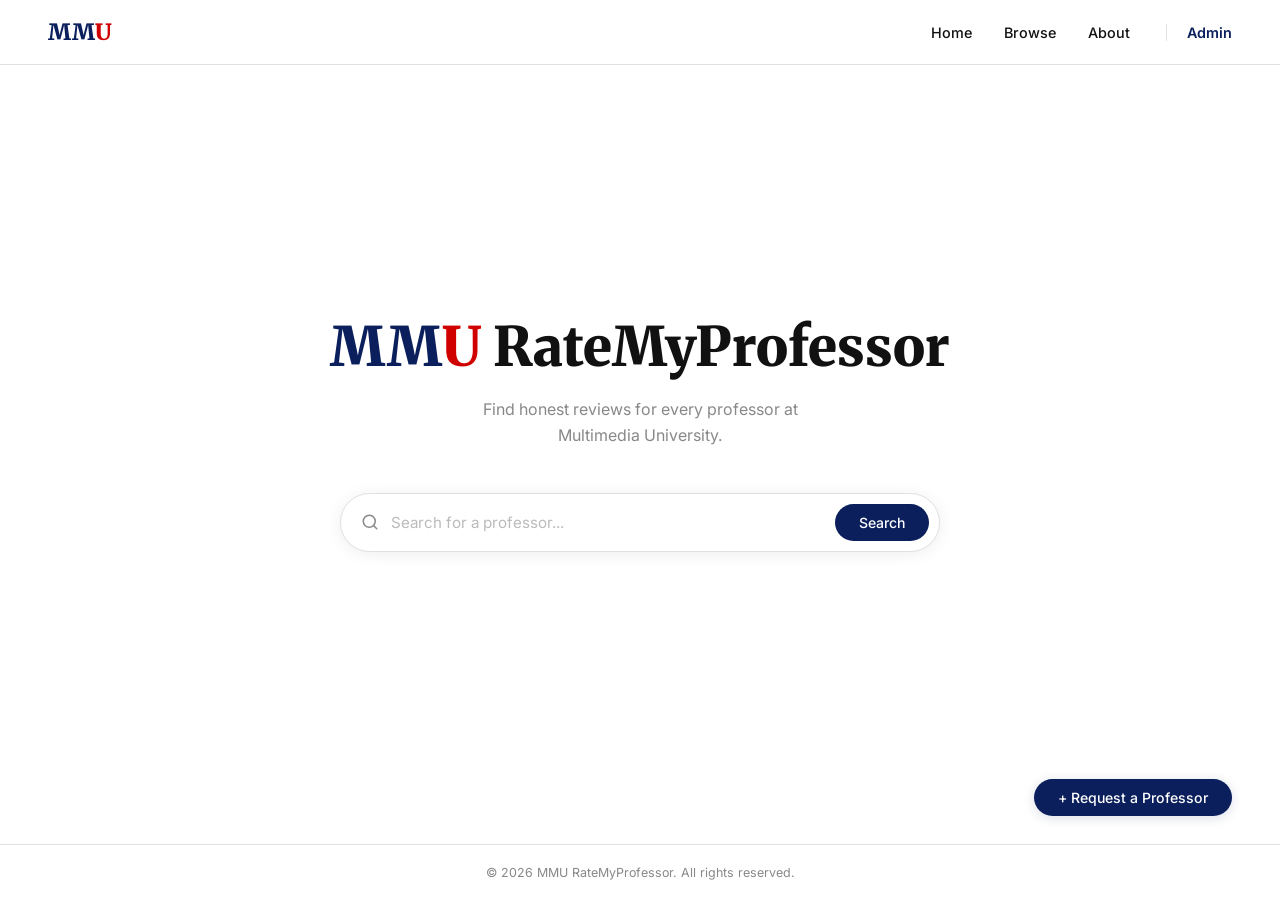
<file: templates/homepage.html>
<!DOCTYPE html>
<html lang="en">
<head>
  <meta charset="UTF-8" />
  <meta name="viewport" content="width=device-width, initial-scale=1.0" />
  <title>MMU RateMyProfessor</title>
  <link rel="stylesheet" href="/static/styles.css" />
  <link href="https://fonts.googleapis.com/css2?family=Merriweather:wght@700;900&family=Inter:wght@400;500&display=swap" rel="stylesheet" />
</head>
<body>

  <header class="navbar">
    <div class="nav-logo">
      <span class="mm">MM</span><span class="u">U</span>
    </div>
    <nav class="nav-links">
      <a href="/">Home</a>
      <a href="#">Browse</a>
      <a href="#">About</a>
      <a href="/admin" style="color: var(--dark-blue); font-weight: 600; border-left: 1px solid var(--border); padding-left: 20px; margin-left: 4px;"> Admin</a>
    </nav>
  </header>

  <main class="hero">
    <h1 class="site-title">
      <span class="mm">MM</span><span class="u">U</span><span class="rest"> RateMyProfessor</span>
    </h1>
    <p class="tagline">Find honest reviews for every professor at Multimedia University.</p>

    <div class="search-wrapper">
      <div class="search-bar" id="main-search-bar">
        <svg class="search-icon" xmlns="http://www.w3.org/2000/svg" viewBox="0 0 24 24" fill="none"
          stroke="currentColor" stroke-width="2" stroke-linecap="round" stroke-linejoin="round">
          <circle cx="11" cy="11" r="8" /><line x1="21" y1="21" x2="16.65" y2="16.65" />
        </svg>
        <div class="autocomplete-wrapper">
          <input type="text" id="search-input" placeholder="Search for a professor..." autocomplete="off" />
          <ul class="autocomplete-dropdown" id="autocomplete-list"></ul>
        </div>
        <button class="search-btn" onclick="doSearch()">Search</button>
      </div>
    </div>

    <div class="result-card" id="result-card" style="display:none;"></div>
  </main>

  <!-- -------- ADMIN ---------- -->
  <!-- CHANGED: href from /add-professor to /request-professor -->
  <!-- CHANGED: button text from "+ Add a Professor" to "+ Request a Professor" -->
  <div class="add-btn-wrapper">
    <a href="/request-professor" class="add-btn">+ Request a Professor</a>
  </div>
  <!-- -------- ADMIN ---------- -->

  <footer class="footer">
    <p>&copy; 2026 MMU RateMyProfessor. All rights reserved.</p>
  </footer>

  <script>
    const input    = document.getElementById("search-input");
    const dropdown = document.getElementById("autocomplete-list");
    const card     = document.getElementById("result-card");
    let timer;

    input.addEventListener("input", () => {
      clearTimeout(timer);
      const q = input.value.trim();
      if (!q) { closeDropdown(); return; }
      timer = setTimeout(() => fetchSuggestions(q), 200);
    });

    input.addEventListener("keydown", e => { if (e.key === "Enter") doSearch(); });
    document.addEventListener("click", e => { if (!e.target.closest(".search-bar")) closeDropdown(); });

    async function fetchSuggestions(q) {
      const data = await apiFetch(q);
      renderDropdown(data);
    }

    async function apiFetch(q) {
      try {
        const r = await fetch(`/api/search?q=${encodeURIComponent(q)}`);
        return await r.json();
      } catch { return []; }
    }

    function renderDropdown(list) {
      dropdown.innerHTML = "";
      if (!list.length) { closeDropdown(); return; }
      list.slice(0, 7).forEach(p => {
        const li = document.createElement("li");
        li.className = "autocomplete-item";
        li.innerHTML = `
          <span class="ac-name">${hl(p.name, input.value)}</span>
          <span class="ac-subjects">${p.course_code || ""} ${p.course ? "· " + p.course : ""}</span>`;
        li.addEventListener("mousedown", () => pick(p));
        dropdown.appendChild(li);
      });
      dropdown.style.display = "block";
    }

    function hl(text, q) {
      const re = new RegExp(`(${q.replace(/[.*+?^${}()|[\]\\]/g,"\\$&")})`, "gi");
      return text.replace(re, "<strong>$1</strong>");
    }

    function pick(p) {
      input.value = p.name;
      closeDropdown();
      window.location.href = `/lecturer/${p.id}`;
    }

    function closeDropdown() {
      dropdown.style.display = "none";
      dropdown.innerHTML = "";
    }

    async function doSearch() {
      const q = input.value.trim();
      if (!q) return;
      closeDropdown();
      const data = await apiFetch(q);
      if (data.length === 1) {
        window.location.href = `/lecturer/${data[0].id}`;
      } else if (data.length > 1) {
        showMultiple(data);
      } else {
        card.style.display = "block";
        card.innerHTML = `<p class="no-result">No professor found for "<strong>${q}</strong>".</p>`;
      }
    }

    function showMultiple(list) {
      card.style.display = "block";
      card.innerHTML = `
        <p class="result-count">${list.length} professors found — click to view profile:</p>
        <ul class="result-list">
          ${list.map(p => `
            <li class="result-list-item" onclick="window.location='/lecturer/${p.id}'">
              <strong>${p.name}</strong>
              <span>${p.course_code || ""} ${p.faculty ? "· " + p.faculty : ""}</span>
              ${p.overall ? `<span class="badge-score" style="background:${scoreColor(p.overall)}">${p.overall}</span>` : ""}
            </li>`).join("")}
        </ul>`;
    }

    function scoreColor(s) {
      if (s >= 4) return "#2ecc71";
      if (s >= 2.5) return "#f39c12";
      return "#e74c3c";
    }
  </script>

</body>
</html>
</file>
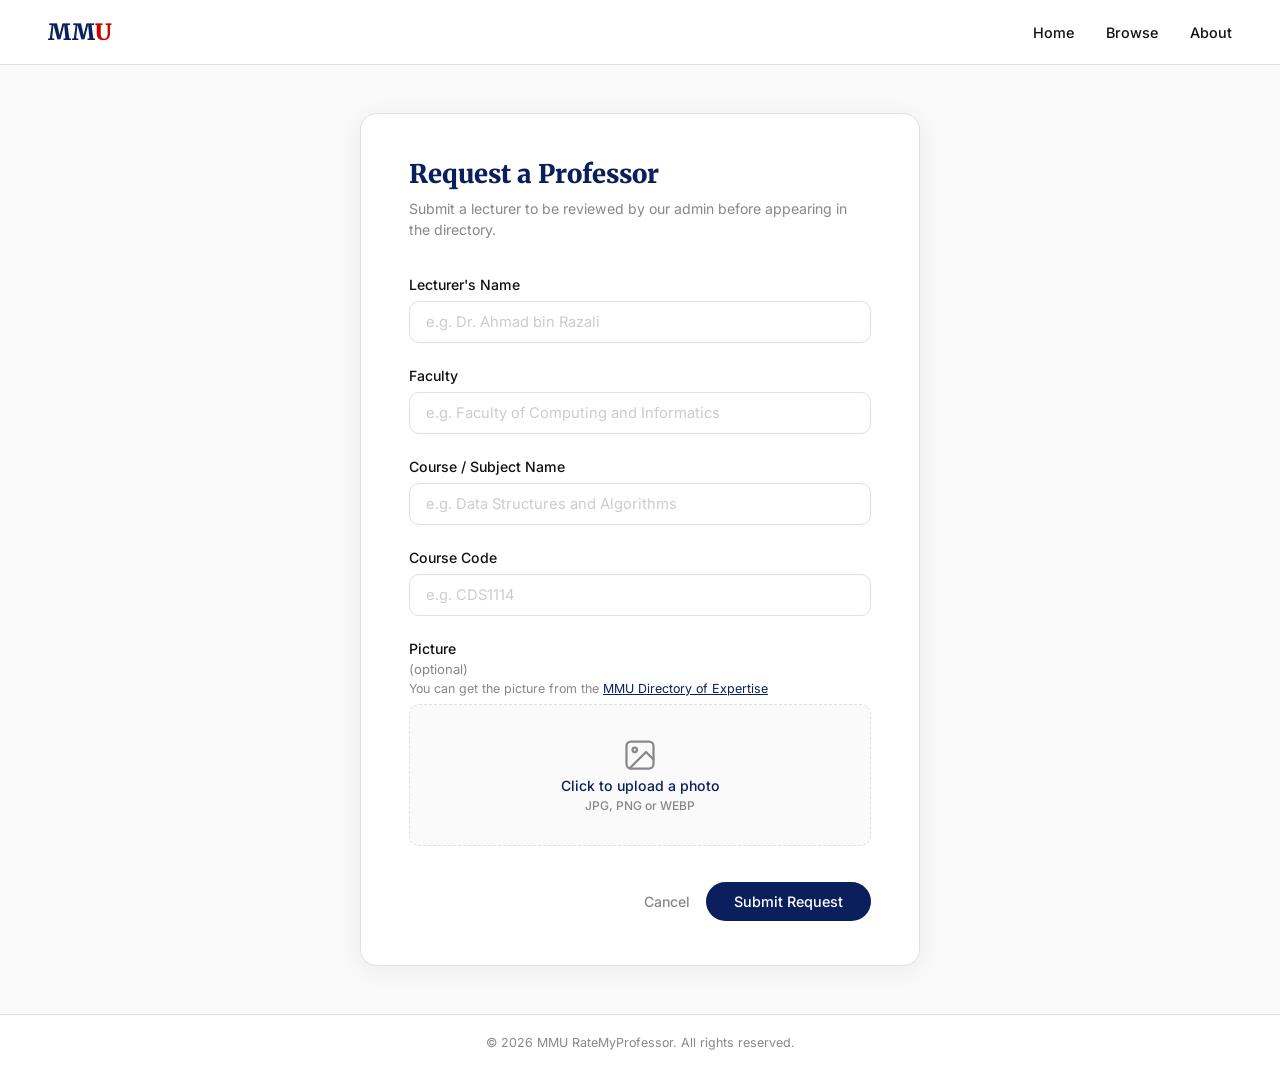
<file: templates/request-professor.html>
<!DOCTYPE html>
<html lang="en">
<head>
  <meta charset="UTF-8" />
  <meta name="viewport" content="width=device-width, initial-scale=1.0" />
  <!-- -------- ADMIN ---------- -->
  <!-- CHANGED: title from "Add a Professor" to "Request a Professor" -->
  <title>Request a Professor — MMU RateMyProfessor</title>
  <!-- -------- ADMIN ---------- -->
  <link rel="stylesheet" href="/static/styles.css" />
  <link href="https://fonts.googleapis.com/css2?family=Merriweather:wght@700;900&family=Inter:wght@400;500&display=swap" rel="stylesheet" />
</head>
<body>

  <header class="navbar">
    <div class="nav-logo">
      <a href="/" style="text-decoration:none;"><span class="mm">MM</span><span class="u">U</span></a>
    </div>
    <nav class="nav-links">
      <a href="/">Home</a>
      <a href="#">Browse</a>
      <a href="#">About</a>
    </nav>
  </header>

  <main class="form-page">
    <div class="form-card">

      <!-- -------- ADMIN ---------- -->
      <!-- CHANGED: heading and subtitle updated to reflect request flow -->
      <h2 class="form-title">Request a Professor</h2>
      <p class="form-subtitle">Submit a lecturer to be reviewed by our admin before appearing in the directory.</p>
      <!-- -------- ADMIN ---------- -->

      <div id="status-msg" class="status-msg" style="display:none;"></div>

      <div class="form-group">
        <label for="lecturer-name">Lecturer's Name</label>
        <input type="text" id="lecturer-name" class="form-input" placeholder="e.g. Dr. Ahmad bin Razali" />
      </div>

      <div class="form-group">
        <label for="faculty">Faculty</label>
        <input type="text" id="faculty" class="form-input" placeholder="e.g. Faculty of Computing and Informatics" />
      </div>

      <div class="form-group">
        <label for="course">Course / Subject Name</label>
        <input type="text" id="course" class="form-input" placeholder="e.g. Data Structures and Algorithms" />
      </div>

      <div class="form-group">
        <label for="course-code">Course Code</label>
        <input type="text" id="course-code" class="form-input" placeholder="e.g. CDS1114" />
      </div>

      <div class="form-group">
        <label for="picture">
          Picture <span class="optional">(optional)</span>
          <span class="form-note">You can get the picture from the
            <a href="https://mmuexpert.mmu.edu.my/" target="_blank">MMU Directory of Expertise</a>
          </span>
        </label>
        <label for="picture" class="upload-box" id="upload-label">
          <svg xmlns="http://www.w3.org/2000/svg" viewBox="0 0 24 24" fill="none"
            stroke="currentColor" stroke-width="1.5" stroke-linecap="round" stroke-linejoin="round">
            <rect x="3" y="3" width="18" height="18" rx="3" ry="3"/>
            <circle cx="8.5" cy="8.5" r="1.5"/>
            <polyline points="21 15 16 10 5 21"/>
          </svg>
          <span class="upload-text">Click to upload a photo</span>
          <span class="upload-hint">JPG, PNG or WEBP</span>
          <input type="file" id="picture" accept="image/*" style="display:none;" onchange="handleFile(event)" />
        </label>
        <p class="upload-filename" id="file-name"></p>
      </div>

      <div class="form-actions">
        <a href="/" class="cancel-btn">Cancel</a>
        <!-- -------- ADMIN ---------- -->
        <!-- CHANGED: button text to "Submit Request" -->
        <button class="search-btn submit-btn" onclick="submitForm()">Submit Request</button>
        <!-- -------- ADMIN ---------- -->
      </div>
    </div>
  </main>

  <footer class="footer">
    <p>&copy; 2026 MMU RateMyProfessor. All rights reserved.</p>
  </footer>

  <script>
    let imageDataURL = null;

    function handleFile(e) {
      const file = e.target.files[0];
      if (!file) return;
      document.getElementById("file-name").textContent = "📎 " + file.name;
      document.getElementById("upload-label").classList.add("uploaded");
      const reader = new FileReader();
      reader.onload = ev => { imageDataURL = ev.target.result; };
      reader.readAsDataURL(file);
    }

    async function submitForm() {
      const name        = document.getElementById("lecturer-name").value.trim();
      const faculty     = document.getElementById("faculty").value.trim();
      const course      = document.getElementById("course").value.trim();
      const course_code = document.getElementById("course-code").value.trim();

      if (!name) { showStatus("Please enter the lecturer's name.", "error"); return; }

      const btn = document.querySelector(".submit-btn");
      btn.textContent = "Submitting...";
      btn.disabled = true;

      try {
        // -------- ADMIN ----------
        // CHANGED: POST now goes to /request-professor instead of /add-professor
        const res  = await fetch("/request-professor", {
        // -------- ADMIN ----------
          method: "POST",
          headers: { "Content-Type": "application/json" },
          body: JSON.stringify({ name, faculty, course, course_code, image: imageDataURL })
        });
        const data = await res.json();
        if (res.ok) {
          // -------- ADMIN ----------
          // CHANGED: success message now says request is pending review
          showStatus(`✅ Your request for "${name}" has been submitted and is pending admin review.`, "success");
          // -------- ADMIN ----------
          setTimeout(() => window.location.href = "/", 2500);
        } else {
          showStatus(data.error || "Something went wrong.", "error");
        }
      } catch {
        showStatus("Could not reach the server. Is app.py running?", "error");
      }
      btn.textContent = "Submit Request";
      btn.disabled = false;
    }

    function showStatus(msg, type) {
      const el = document.getElementById("status-msg");
      el.textContent = msg;
      el.className = "status-msg " + type;
      el.style.display = "block";
    }
  </script>

</body>
</html>
</file>
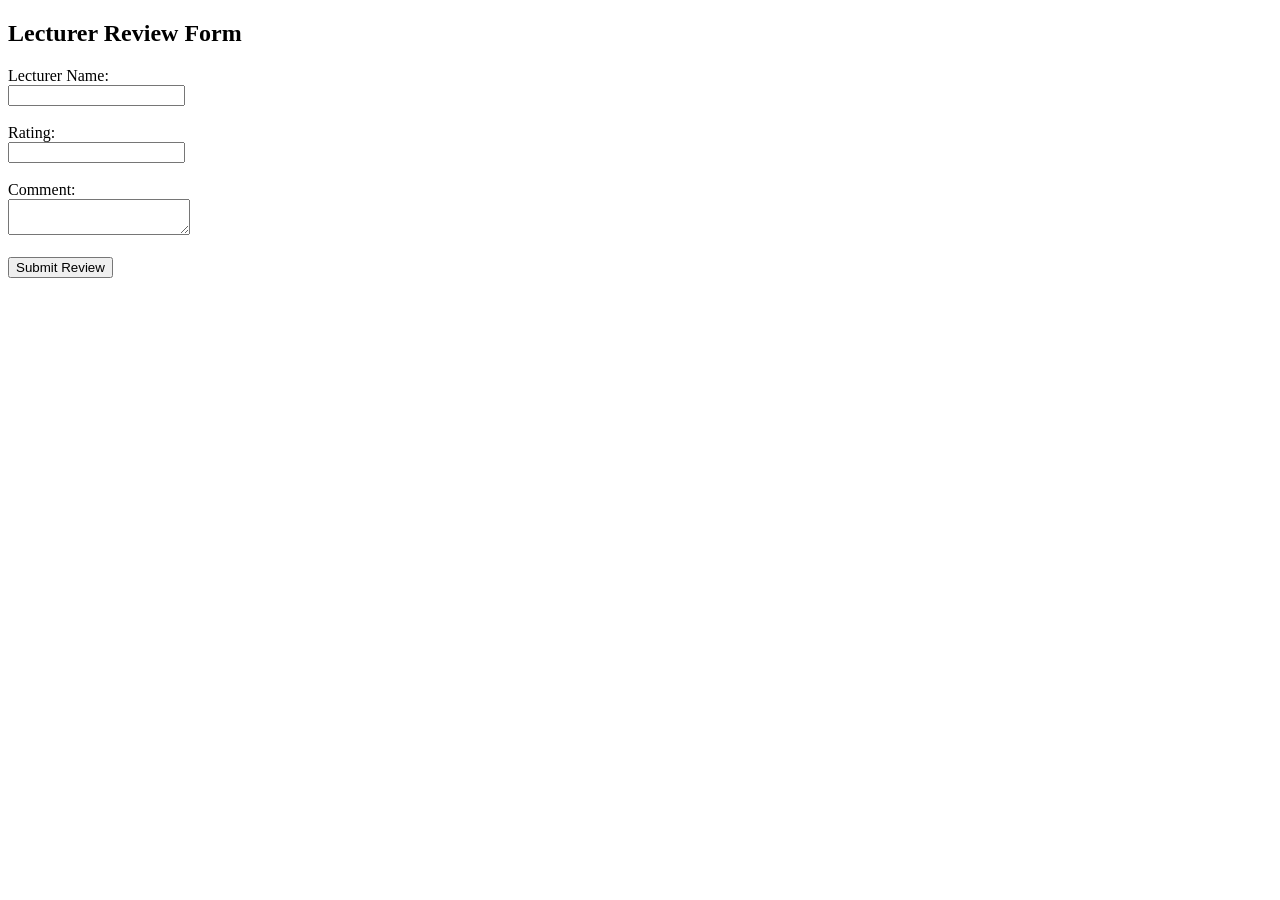
<file: templates/review.html>
<!DOCTYPE html>
<html>
<head>
    <title>Review Page</title>
</head>
<body>

<h2>Lecturer Review Form</h2>

<form action="/submit_review" method="POST">

    <label>Lecturer Name:</label><br>
    <input type="text" name="lecturer"><br><br>

    <label>Rating:</label><br>
    <input type="number" name="rating"><br><br>

    <label>Comment:</label><br>
    <textarea name="comment"></textarea><br><br>

    <button type="submit">Submit Review</button>

</form>

</body>
</html>
</file>
<file: static/styles.css>
/* =====================
   MMU RateMyProfessor
   styles.css
   ===================== */

*, *::before, *::after { box-sizing: border-box; margin: 0; padding: 0; }

body {
  font-family: 'Inter', sans-serif;
  background-color: #ffffff;
  color: #111111;
  min-height: 100vh;
  display: flex;
  flex-direction: column;
}

:root {
  --dark-blue: #0a1f5c;
  --red:       #d10000;
  --black:     #111111;
  --grey-mid:  #888888;
  --border:    #e0e0e0;
}

/* ── Navbar ── */
.navbar {
  display: flex;
  align-items: center;
  justify-content: space-between;
  padding: 18px 48px;
  border-bottom: 1px solid var(--border);
  background: #fff;
}
.nav-logo { font-family:'Merriweather',serif; font-size:1.4rem; font-weight:900; }
.nav-logo .mm { color: var(--dark-blue); }
.nav-logo .u  { color: var(--red); }
.nav-links { display:flex; gap:32px; }
.nav-links a { text-decoration:none; color:var(--black); font-size:.9rem; font-weight:500; transition:color .2s; }
.nav-links a:hover { color: var(--dark-blue); }

/* ── Hero ── */
.hero {
  flex:1;
  display:flex; flex-direction:column; align-items:center; justify-content:center;
  padding: 80px 24px 60px;
  text-align:center;
}
.site-title { font-family:'Merriweather',serif; font-size:clamp(2rem,5vw,3.4rem); font-weight:900; margin-bottom:16px; }
.site-title .mm   { color: var(--dark-blue); }
.site-title .u    { color: var(--red); }
.site-title .rest { color: var(--black); }
.tagline { font-size:1rem; color:var(--grey-mid); margin-bottom:44px; max-width:400px; line-height:1.6; }

/* ── Search bar (shared) ── */
.search-wrapper { width:100%; max-width:600px; }

.search-bar {
  display:flex; align-items:center;
  background:#fff;
  border: 1.5px solid var(--border);
  border-radius: 999px;
  padding: 10px 10px 10px 20px;
  gap: 12px;
  box-shadow: 0 2px 16px rgba(0,0,0,.07);
  transition: box-shadow .2s, border-color .2s;
}
.search-bar:focus-within { border-color:var(--dark-blue); box-shadow:0 4px 24px rgba(10,31,92,.12); }

.search-icon { width:18px; height:18px; color:var(--grey-mid); flex-shrink:0; }

.search-btn {
  background: var(--dark-blue); color:#fff;
  border:none; border-radius:999px;
  padding: 10px 24px;
  font-family:'Inter',sans-serif; font-size:.88rem; font-weight:500;
  cursor:pointer; white-space:nowrap;
  transition: background .2s;
}
.search-btn:hover { background:#0d2a7a; }

/* ── Autocomplete ── */
.autocomplete-wrapper { flex:1; position:relative; }
.autocomplete-wrapper input {
  width:100%; border:none; outline:none;
  font-family:'Inter',sans-serif; font-size:.95rem; color:var(--black); background:transparent;
}
.autocomplete-wrapper input::placeholder { color:#bbbbbb; }

.autocomplete-dropdown {
  display:none; position:absolute;
  top: calc(100% + 14px); left:-20px; right:-10px;
  background:#fff; border:1.5px solid var(--border);
  border-radius:14px; box-shadow:0 8px 32px rgba(0,0,0,.10);
  list-style:none; z-index:100; overflow:hidden; padding:6px 0;
}
.autocomplete-item { display:flex; flex-direction:column; gap:2px; padding:10px 18px; cursor:pointer; transition:background .15s; }
.autocomplete-item:hover { background:#f0f3ff; }
.ac-name { font-size:.92rem; font-weight:500; color:var(--black); }
.ac-name strong { color:var(--dark-blue); }
.ac-subjects { font-size:.76rem; color:var(--grey-mid); }

/* ── Result card (homepage) ── */
.result-card {
  margin-top:28px; background:#fff;
  border:1.5px solid var(--border); border-radius:14px;
  padding:20px 24px; width:100%; max-width:600px;
  box-shadow:0 4px 20px rgba(0,0,0,.06);
  animation: fadeIn .2s ease;
}
@keyframes fadeIn { from{opacity:0;transform:translateY(6px)} to{opacity:1;transform:translateY(0)} }

.result-count { font-size:.85rem; color:var(--grey-mid); margin-bottom:10px; }
.result-list { list-style:none; display:flex; flex-direction:column; gap:6px; }
.result-list-item {
  display:flex; align-items:center; gap:10px;
  padding:10px 14px; border-radius:8px; cursor:pointer;
  font-size:.88rem; border:1px solid #f0f0f0; transition:background .15s;
}
.result-list-item:hover { background:#f0f3ff; border-color:#c8d0f0; }
.result-list-item strong { flex:1; }
.result-list-item span { color:var(--grey-mid); font-size:.78rem; }
.badge-score { border-radius:6px; padding:2px 8px; color:#fff; font-weight:700; font-size:.82rem; }
.no-result { font-size:.9rem; color:var(--grey-mid); text-align:center; padding:8px 0; }

/* ── Add button ── */
.add-btn-wrapper { display:flex; justify-content:flex-end; align-items:center; gap:12px; padding:0 48px 28px; }
.add-btn {
  background:var(--dark-blue); color:#fff; text-decoration:none;
  border-radius:999px; padding:10px 24px;
  font-family:'Inter',sans-serif; font-size:.88rem; font-weight:500;
  box-shadow:0 2px 12px rgba(10,31,92,.15);
  transition: background .2s, box-shadow .2s;
}
.add-btn:hover { background:#0d2a7a; box-shadow:0 4px 20px rgba(10,31,92,.25); }

/* ── Footer ── */
.footer {
  text-align:center; padding:20px; font-size:.78rem;
  color:var(--grey-mid); border-top:1px solid var(--border);
}

/* ── Form pages (add / rate) ── */
.form-page { flex:1; display:flex; align-items:center; justify-content:center; padding:48px 24px; background:#f9f9f9; }
.form-card {
  background:#fff; border:1px solid var(--border); border-radius:16px;
  padding:44px 48px; width:100%; max-width:560px;
  box-shadow:0 4px 24px rgba(0,0,0,.06);
}
.form-title { font-family:'Merriweather',serif; font-size:1.6rem; font-weight:900; color:var(--dark-blue); margin-bottom:8px; }
.form-subtitle { font-size:.88rem; color:var(--grey-mid); margin-bottom:36px; line-height:1.5; }
.form-group { margin-bottom:24px; display:flex; flex-direction:column; gap:8px; }
.form-group label { font-size:.88rem; font-weight:500; color:var(--black); display:flex; flex-direction:column; gap:4px; }
.optional { font-weight:400; color:var(--grey-mid); font-size:.82rem; }
.form-note { font-weight:400; font-size:.78rem; color:var(--grey-mid); }
.form-note a { color:var(--dark-blue); text-decoration:underline; }

.form-input {
  width:100%; padding:11px 16px;
  border:1.5px solid var(--border); border-radius:10px;
  font-family:'Inter',sans-serif; font-size:.92rem; color:var(--black);
  outline:none; transition: border-color .2s, box-shadow .2s; background:#fff;
}
.form-input:focus { border-color:var(--dark-blue); box-shadow:0 0 0 3px rgba(10,31,92,.08); }
.form-input::placeholder { color:#cccccc; }

.upload-box {
  display:flex; flex-direction:column; align-items:center; justify-content:center;
  gap:10px; border:1.5px dashed var(--border); border-radius:10px; padding:32px 20px;
  cursor:pointer; background:#fafafa; transition: border-color .2s, background .2s;
}
.upload-box:hover, .upload-box.uploaded { border-color:var(--dark-blue); background:#f0f3ff; }
.upload-box svg { width:36px; height:36px; color:var(--grey-mid); }
.upload-text { font-size:.88rem; font-weight:500; color:var(--dark-blue); }
.upload-hint  { font-size:.75rem; color:var(--grey-mid); }
.upload-filename { font-size:.78rem; color:var(--dark-blue); margin-top:4px; }

.form-actions { display:flex; align-items:center; justify-content:flex-end; gap:16px; margin-top:8px; }
.cancel-btn { text-decoration:none; font-size:.88rem; font-weight:500; color:var(--grey-mid); transition:color .2s; }
.cancel-btn:hover { color:var(--black); }
.submit-btn { padding:11px 28px; font-size:.9rem; }

.status-msg { border-radius:10px; padding:12px 16px; font-size:.88rem; margin-bottom:24px; font-weight:500; }
.status-msg.success { background:#edfaf1; color:#1a7a3e; border:1px solid #b2e4c6; }
.status-msg.error   { background:#fff0f0; color:#c0392b; border:1px solid #f5c6c6; }

/* ── Star rating ── */
.star-row { display:flex; gap:6px; }
.star-btn {
  font-size:1.8rem; background:none; border:none; cursor:pointer;
  color:#ddd; transition:color .15s; padding:0;
}
.star-btn.active { color:#f39c12; }
.star-btn:hover  { color:#f1c40f; }

/* =====================
   PROFILE PAGE
   ===================== */

.profile-search-row {
  display:flex; justify-content:center;
  padding: 24px 48px 0;
}
.profile-search-bar { max-width:520px; width:100%; }

.profile-main {
  flex:1; padding: 32px 48px 48px;
  display:flex; flex-direction:column; gap:32px;
}

.profile-card {
  display:flex; gap:40px; align-items:flex-start;
  background:#fff; border:1px solid var(--border); border-radius:16px;
  padding:36px 40px;
  box-shadow:0 4px 24px rgba(0,0,0,.06);
}

/* Left column */
.profile-left { display:flex; gap:28px; flex:1; align-items:flex-start; }

.profile-photo-wrap { flex-shrink:0; }
.profile-photo {
  width:120px; height:120px; border-radius:50%; object-fit:cover;
  border:3px solid var(--border);
}
.profile-photo-placeholder {
  width:120px; height:120px; border-radius:50%;
  background:#f0f3ff; display:flex; align-items:center; justify-content:center;
  font-size:3rem; border:3px solid var(--border);
}

.profile-info { display:flex; flex-direction:column; gap:14px; }
.profile-name { font-family:'Merriweather',serif; font-size:1.5rem; font-weight:900; color:var(--dark-blue); }

.profile-meta { display:flex; flex-direction:column; gap:8px; }
.meta-row { display:flex; gap:10px; align-items:baseline; }
.meta-label { font-size:.75rem; font-weight:600; color:var(--grey-mid); text-transform:uppercase; letter-spacing:.5px; min-width:90px; }
.meta-value { font-size:.9rem; color:var(--black); }
.code-badge {
  display:inline-block; background:#f0f3ff; color:var(--dark-blue);
  border-radius:6px; padding:2px 10px; font-size:.82rem; font-weight:600;
}

.rate-btn {
  display:inline-block; margin-top:6px;
  background:var(--dark-blue); color:#fff; text-decoration:none;
  border-radius:999px; padding:9px 22px;
  font-size:.85rem; font-weight:500;
  transition:background .2s;
  align-self:flex-start;
}
.rate-btn:hover { background:#0d2a7a; }

/* Right column — rating box */
.profile-right { flex-shrink:0; width:220px; }

.rating-box {
  border: 3px solid #ccc; border-radius:16px;
  padding:24px 20px; text-align:center;
  background:#fff;
  box-shadow:0 2px 16px rgba(0,0,0,.07);
}
.rating-score { font-size:3.2rem; font-weight:900; font-family:'Merriweather',serif; line-height:1; }
.rating-out-of { font-size:.75rem; color:var(--grey-mid); margin-top:4px; margin-bottom:12px; }
.rating-label {
  display:inline-block; color:#fff; border-radius:999px;
  padding:4px 16px; font-size:.8rem; font-weight:700; margin-bottom:20px;
}

.rating-breakdown { display:flex; flex-direction:column; gap:8px; text-align:left; }
.breakdown-row { display:flex; align-items:center; gap:8px; }
.breakdown-label { font-size:.7rem; color:var(--grey-mid); min-width:80px; }
.breakdown-bar-wrap { flex:1; background:#f0f0f0; border-radius:999px; height:6px; overflow:hidden; }
.breakdown-bar { height:100%; border-radius:999px; transition:width .4s ease; }
.breakdown-val { font-size:.72rem; font-weight:600; color:var(--black); min-width:20px; text-align:right; }

/* Reviews */
.reviews-section { display:flex; flex-direction:column; gap:16px; }
.reviews-title { font-family:'Merriweather',serif; font-size:1.1rem; font-weight:700; color:var(--dark-blue); margin-bottom:4px; }

.review-card {
  background:#fff; border:1px solid var(--border); border-radius:12px;
  padding:18px 22px; display:flex; flex-direction:column; gap:10px;
  box-shadow:0 1px 8px rgba(0,0,0,.04);
}
.review-header { display:flex; justify-content:space-between; align-items: center;gap: 10px; }
.review-id   { font-size:.82rem; font-weight:600; color:var(--dark-blue); }
.review-date { font-size:.78rem; color:var(--grey-mid); }
.review-comment { font-size:.9rem; color:var(--black); font-style:italic; line-height:1.5; }
.review-scores { display:flex; flex-wrap:wrap; gap:6px; }
.score-chip {
  background:#f5f5f5; border-radius:6px; padding:3px 10px;
  font-size:.75rem; color:var(--black); font-weight:500;
}

/* =====================
   -------- ADMIN ----------
   ADMIN PAGE
   -------- ADMIN ----------
   ===================== */

.admin-request-card {
  display: flex;
  align-items: center;
  gap: 24px;
  background: #fff;
  border: 1px solid var(--border);
  border-radius: 14px;
  padding: 20px 24px;
  margin-bottom: 16px;
  box-shadow: 0 2px 12px rgba(0,0,0,.05);
}

.admin-photo-wrap { flex-shrink: 0; }
.admin-photo {
  width: 72px; height: 72px; border-radius: 50%;
  object-fit: cover; border: 2px solid var(--border);
}
.admin-photo-placeholder {
  width: 72px; height: 72px; border-radius: 50%;
  background: #f0f3ff; display: flex; align-items: center;
  justify-content: center; font-size: 2rem;
}

.admin-info { flex: 1; display: flex; flex-direction: column; gap: 4px; }
.admin-name { font-family: 'Merriweather', serif; font-size: 1rem; font-weight: 700; color: var(--dark-blue); }
.admin-detail { font-size: .82rem; color: var(--black); }
.admin-date { color: var(--grey-mid); margin-top: 4px; }

.admin-actions { display: flex; flex-direction: column; gap: 10px; flex-shrink: 0; }

.admin-btn {
  border: none; border-radius: 999px;
  padding: 9px 20px; font-family: 'Inter', sans-serif;
  font-size: .85rem; font-weight: 600; cursor: pointer;
  transition: opacity .2s; white-space: nowrap;
}
.accept-btn  { background: #2ecc71; color: #fff; }
.decline-btn { background: #e74c3c; color: #fff; }
.admin-btn:hover { opacity: .85; }

.admin-empty {
  text-align: center; padding: 60px 24px;
  font-size: 1rem; color: var(--grey-mid);
  background: #fff; border: 1px solid var(--border);
  border-radius: 14px;
}

/* Admin nav button (homepage) */
.admin-nav-btn {
  background: #ffffff;
  color: var(--dark-blue);
  text-decoration: none;
  border-radius: 999px;
  padding: 10px 24px;
  font-family: 'Inter', sans-serif;
  font-size: .88rem;
  font-weight: 500;
  border: 1.5px solid var(--dark-blue);
  transition: background .2s, color .2s;
}
.admin-nav-btn:hover {
  background: var(--dark-blue);
  color: #ffffff;
}

/* ======================
   --------------TAGS SYSTEM--------
   TAGS SECTION
   --------------TAGS SYSTEM--------
   ====================== */

.tags-section {
  background: #fff;
  border: 1px solid var(--border);
  border-radius: 16px;
  padding: 28px 32px;
  box-shadow: 0 2px 12px rgba(0,0,0,.05);
}

.tags-header {
  display: flex;
  align-items: center;
  justify-content: space-between;
  margin-bottom: 20px;
}

.tags-title {
  font-family: 'Merriweather', serif;
  font-size: 1.1rem;
  font-weight: 700;
  color: var(--dark-blue);
}

.tags-login-note {
  font-size: .78rem;
  color: var(--grey-mid);
}

.tags-login-note a {
  color: var(--dark-blue);
  font-weight: 600;
  text-decoration: underline;
}

.tags-columns {
  display: grid;
  grid-template-columns: 1fr 1fr;
  gap: 24px;
}

.tags-group-label {
  font-size: .75rem;
  font-weight: 700;
  text-transform: uppercase;
  letter-spacing: .6px;
  margin-bottom: 12px;
  padding: 4px 12px;
  border-radius: 999px;
  display: inline-block;
}

.tags-group-label--pro { background: #edfaf1; color: #1a7a3e; }
.tags-group-label--con { background: #fff0f0; color: #c0392b; }

.tags-list {
  display: flex;
  flex-wrap: wrap;
  gap: 8px;
}

/* Base tag chip */
.tag-chip {
  display: inline-flex;
  align-items: center;
  gap: 6px;
  border-radius: 999px;
  padding: 6px 14px;
  font-family: 'Inter', sans-serif;
  font-size: .8rem;
  font-weight: 500;
  cursor: pointer;
  border: 1.5px solid transparent;
  transition: background .15s, border-color .15s, color .15s;
}

.tag-chip:disabled {
  cursor: default;
  opacity: .7;
}

/* Pro — unselected */
.tag-chip--pro {
  background: #f4fdf7;
  border-color: #b2e4c6;
  color: #1a7a3e;
}
.tag-chip--pro:hover:not(:disabled) {
  background: #d4f5e2;
}

/* Pro — selected */
.tag-chip--pro.tag-chip--active {
  background: #2ecc71;
  border-color: #2ecc71;
  color: #fff;
}

/* Con — unselected */
.tag-chip--con {
  background: #fff5f5;
  border-color: #f5c6c6;
  color: #c0392b;
}
.tag-chip--con:hover:not(:disabled) {
  background: #fde0e0;
}

/* Con — selected */
.tag-chip--con.tag-chip--active {
  background: #e74c3c;
  border-color: #e74c3c;
  color: #fff;
}

/* Vote count bubble inside the chip */
.tag-count {
  background: rgba(0,0,0,.1);
  border-radius: 999px;
  padding: 1px 7px;
  font-size: .72rem;
  font-weight: 700;
  min-width: 20px;
  text-align: center;
}

.tag-chip--active .tag-count {
  background: rgba(255,255,255,.25);
}

.sentiment-badge {
  font-size: .72rem;
  font-weight: 700;
  padding: 3px 12px;
  border-radius: 999px;
  text-transform: uppercase;
  letter-spacing: .4px;
}
.sentiment-positive {
  background: #edfaf1;
  color: #1a7a3e;
}
.sentiment-negative {
  background: #fff0f0;
  color: #c0392b;
}
.sentiment-neutral {
  background: #f5f5f5;
  color: var(--grey-mid);
}
</file>
